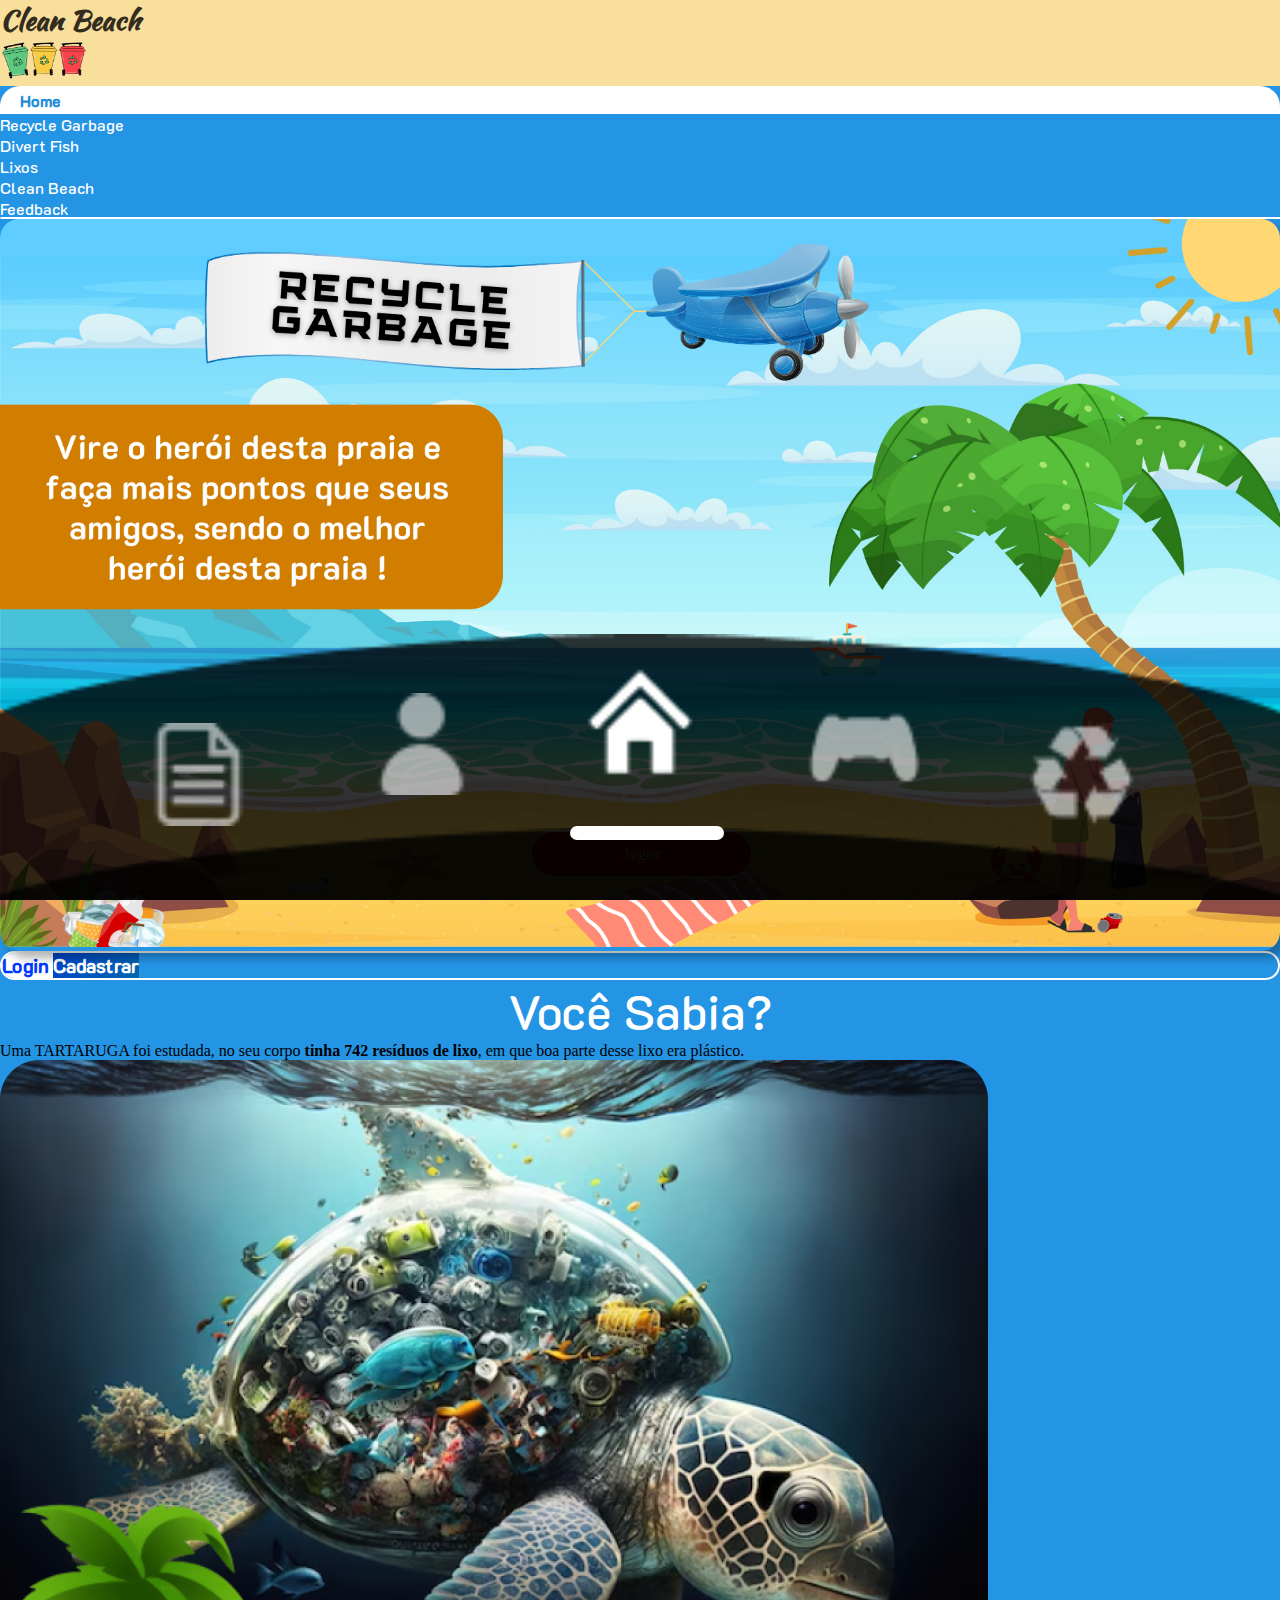
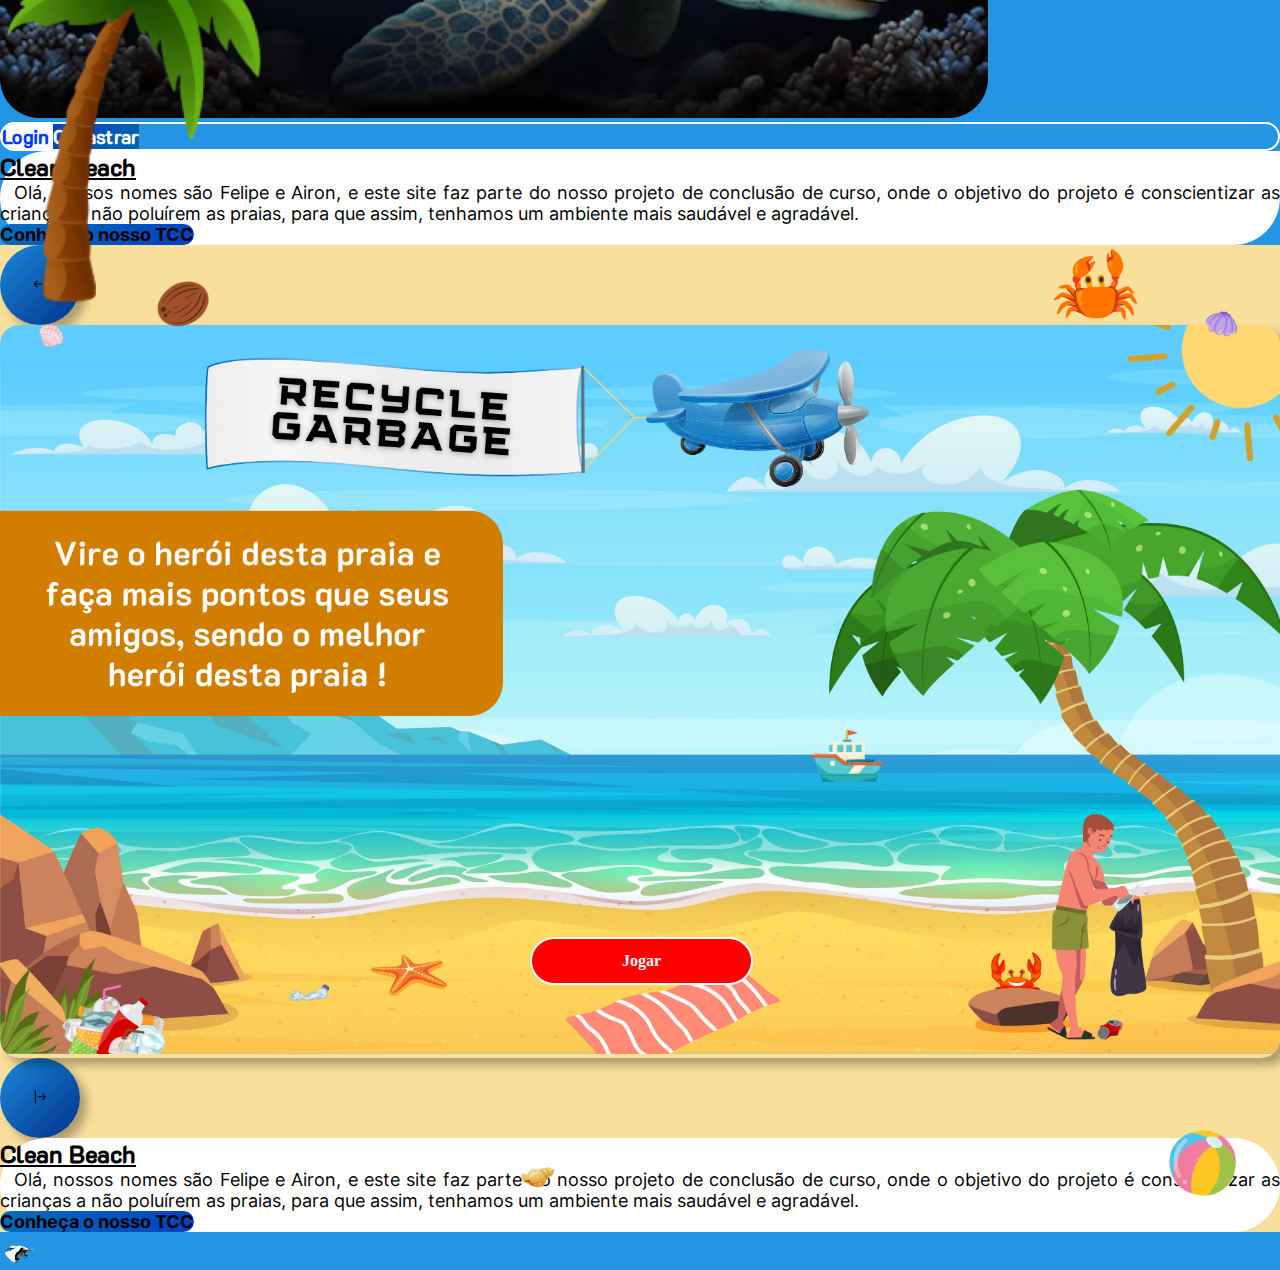
<file: index.html>
<!DOCTYPE html>
<html lang="pt-br">
    <head>
        <meta charset="UTF-8">
        <meta charset="autores" content="Arthur, Henrique, Felipe Alves Garcia" />
        <meta charset="descrição" content="Site interativo e educativo sobre a poluição nas praias, com o objetivo de conscientizá-las e educá-las sobre este problema em nossa sociedade" />
        <meta charset="palavra-chave" content="praia, jogos, educação, poluição, lixos, mar, peixes"/>
        <link rel="stylesheet" type="text/css" href="css/style.css">
        <link rel="stylesheet" type="text/css" href="css/home.css">
        <link rel="icon" href="img/header1.png">
        <link rel="stylesheet" href="https://cdn.jsdelivr.net/npm/bootstrap-icons@1.11.3/font/bootstrap-icons.min.css">
        <link href="https://cdn.jsdelivr.net/npm/bootstrap@5.0.2/dist/css/bootstrap.min.css" rel="stylesheet" integrity="sha384-EVSTQN3/azprG1Anm3QDgpJLIm9Nao0Yz1ztcQTwFspd3yD65VohhpuuCOmLASjC" crossorigin="anonymous">
        <meta name="viewport" content="width=device-width, initial-scale=1.0">
        <title>Clean Beach</title>
    </head>
    <body class="body">
        <!--Header-->
        <header class="container-fluid">
            <div class="row align-items-center d-flex py-3">
                <div class="col-8 d-flex align-items-center">
                    <a href="index.html" class="ms-4 a hover1 mt-1"><h1 id="cleanBeach">Clean Beach</h1></a>
                </div>
                <div class="col-4 d-flex justify-content-end">
                    <div>
                        <a href="lixos.html" class="a"><img src="img/header2.png" class="hover1" id="imgHeader" alt="Três lixeiras, uma verde, uma amarela e uma vermelha (representando a reciclagem na praia)"></a>
                    </div>
                </div>
            </div>
        </header>
        <!--Nav-->
        <div class="container-fluid">
            <div class="row mt-4 d-sm-flex justify-content-center d-none">
                <nav class="col-11 col-md-9 col-lg-7 d-flex justify-content-around">
                    <a href="index.html" class="a"><p id="anavPri">Home</p></a>
                    <a href="jogos.html" class="a"><p id="anavSec" class="hover1">Recycle Garbage</p></a>
                    <a href="jogos.html" class="a"><p id="anavSec" class="hover1">Divert Fish</p></a>
                    <a href="lixos.html" class="a"><p id="anavSec" class="hover1">Lixos</p></a>
                    <a href="CB.html" class="a"><p id="anavSec" class="hover1">Clean Beach</p></a>
                    <a href="feed.html" class="a me-4"><p id="anavSec" class="hover1">Feedback</p></a>
                    <hr class="hrNav">
                </nav>
            </div>
        </div>
        <div id="nav2" class="d-block d-sm-none">
            <hr id="selecionado">
            <a href="CB.html"><img src="img/fcb.png" alt="Clean Beach (Explicações)" id="fcb" class="aNav2"></a>
            <a href="feed.html"><img src="img/fconta.png" alt="Feedback" id="fco" class="aNav2"></a>
            <a><img src="img/fhome.png" alt="Home (Início)" id="fho"></a>
            <a href="jogos.html"><img src="img/fjogos.png" alt="Jogos" id="fjo" class="aNav2"></a>
            <a href="lixos.html"><img src="img/flixos.png" alt="Lixos (Curiosidades e Conscientização)" id="fli" class="aNav2"></a>
            <img src="img/eli1.png" id="eli1" alt="nav">
            <img src="img/eli2.png" id="eli2" alt="detalhe da nav">
        </div>
        <!--Carrossel-->
        <div class="container mt-4 d-block d-sm-none">
            <div class="row mx-1 d-flex justify-content-center">
                <div class="col-12">
                    <div id="carro">
                        <div class="itensCarro  ">
                            <div class="itemCarro">
                                <a id="jogarDF" class="jogar" href="jogos.html">
                                    Jogar
                                </a>    
                                <img src="img/RGba.png" alt="banner do Recycle Garbage">
                            </div>
                            <div class="itemCarro">
                                <a id="jogarRG" class="jogar" href="jogos.html">
                                    Jogar
                                </a>    
                                <img src="img/DFba.png" alt="banner do Divert Fish">
                            </div>
                        </div>
                    </div>
                </div>         
            </div>
        </div>
        <!--Main-->
        <main class="container-fluid position-relative">
            <div class="row mt-4 d-flex justify-content-center">
                <div class="col-12 col-sm-10 col-md-8">
                    <div class="row d-flex justify-content-end">
                        <div class="col-4 d-xl-flex justify-content-center d-none">
                            <div>
                                <div id="loginCadastro" class="d-inline-block py-2 mt-2">
                                    <a href="login.html" id="login" class="a m-0 p-3 px-4 hover1">
                                        Login
                                    </a>
                                    <a href="cadastro.html" id="cadastro" class="a m-0 p-3 px-4 hover1">
                                        Cadastrar
                                    </a>        
                                </div>
                            </div>
                        </div>
                        <div class="col-12 col-lg-9 col-xl-8 px-0 px-lg-5 px-xl-0">
                            <h2 id="curiosidadeH2">Você Sabia?</h2>
                            <div class="col-12">
                                <p class="mb-4 mt-3 text-white fs-4 text-justify mx-3 mx-sm-0">
                                    Uma TARTARUGA foi estudada, no seu corpo <b>tinha 742 
                                    resíduos de lixo</b>, em que boa parte desse lixo era plástico.
                                </p>
                                <div class="d-flex justify-content-center position-relative">
                                    <img class="w-100 px-3 px-md-5" id="tar" src="img/tartaruga.png" alt="tartaruga com lixos dentro do casco">
                                    <a id="tarfonte" href="https://images.app.goo.gl/hzUR8BwXQ7NM2xdT7">
                                        <p>fonte: https://images.app.goo.gl/hzUR8BwXQ7NM2xdT7</p>
                                    </a>
                                </div>
                            </div>
                            <div class="d-flex d-xl-none  justify-content-center m-4">
                                <div id="loginCadastro" class="d-inline-block py-2 mt-2">
                                    <a href="login.html" id="login" class="a m-0 p-3 px-4 hover1">
                                        Login
                                    </a>
                                    <a href="cadastro.html" id="cadastro" class="a m-0 p-3 px-4 hover1">
                                        Cadastrar
                                    </a>        
                                </div>
                            </div>
                        </div>
                    </div>
                </div>
                <div class="col-4 d-none d-lg-block ps-0 ps-xl-5">
                    <div id="tcc" class="bg1 pb-5 me-2">
                        <h2 class="text-center font1 py-4 pb-3"><u><b>Clean Beach</b></u></h2>
                        <p class="text-justify px-3 pb-4 font2">
                            &ThickSpace;&ThickSpace;Olá, nossos nomes são Felipe e Airon, e este site faz parte do nosso  projeto
                            de conclusão de curso, onde o objetivo do projeto é conscientizar as crianças
                            a não poluírem as praias, para que assim, tenhamos um ambiente mais saudável
                            e agradável.
                        </p>
                        <p class="text-center my-4 font2">
                            <a href="CB.html" class="raio text-center p-3 text-white a px-4 hover1 conhecer">
                                <b>Conheça o nosso TCC</b>
                            </a>
                        </p>
                    </div>
                </div>    
            </div>
        </main>
        <!--jogos-->
        <section id="jogos" class="d-sm-block mt-3 pb-5 pb-sm-0">
            <div class="container-fluid pt-0 pt-sm-5 pb-5 pb-sm-5">
                <div class="row justify-content-center py-4 py-lg-5 d-none d-sm-flex">
                    <div class="col-2 d-flex justify-content-center align-items-center px-0">
                        <div class="carroBotao" id="carroLeft">
                            <i class="bi bi-arrow-bar-left text-white fs-4"></i>         
                        </div>              
                    </div>
                    <div class="col-8">
                        <div id="carro">
                            <div class="itensCarro2">
                                <div class="itemCarro">
                                    <a id="jogarDF" class="jogar" href="jogos.html">
                                        Jogar
                                    </a>    
                                    <img src="img/RGba.png" alt="banner do Recycle Garbage">
                                </div>
                                <div class="itemCarro">
                                    <a id="jogarRG" class="jogar" href="jogos.html">
                                        Jogar
                                    </a>    
                                    <img src="img/DFba.png" alt="banner do Divert Fish">
                                </div>
                            </div>
                        </div>
                    </div>  
                    <div class="col-2 d-flex justify-content-center align-items-center px-0">
                        <div class="carroBotao" id="carroRight">
                            <i class="bi bi-arrow-bar-right text-white fs-4"></i>         
                        </div>              
                    </div>
                </div>
                <div class="row d-flex justify-content-center">
                    <div class="col-12 col-sm-10 d-block d-lg-none ps-sm-0 ps-xl-5 my-5">
                        <div id="tcc" class="bg1 pb-5 raio">
                            <h2 class="text-center font1 py-4 pb-3"><u><b>Clean Beach</b></u></h2>
                            <p class="text-justify px-4 pb-4 font2">
                                &ThickSpace;&ThickSpace;Olá, nossos nomes são Felipe e Airon, e este site faz parte do nosso  projeto
                                de conclusão de curso, onde o objetivo do projeto é conscientizar as crianças
                                a não poluírem as praias, para que assim, tenhamos um ambiente mais saudável
                                e agradável.
                            </p>
                            <p class="text-center my-4 font2">
                                <a href="CB.html" class="raio text-center p-3 text-white a px-4 hover1 conhecer">
                                    <b>Conheça o nosso TCC</b>
                                </a>
                            </p>
                        </div>
                    </div>  
                </div>
            </div>
            <!--Elementos Gráficos-->
            <img id="ave" src="img/ave.gif" alt="ave voando">
            <img id="coqueiro" src="img/coqueiro.png" alt="coqueiro">
            <img id="coco" src="img/coco.png" alt="coco">
            <img id="concha1" src="img/concha1.png" alt="concha do mar rosa claro">
            <img id="concha2" src="img/concha2.png" alt="concha do mar roxa">
            <img id="concha3" src="img/concha3.png" alt="concha do mar amarelo claro">
            <img id="caranguejo" src="img/caranguejo.gif" alt="caranguejo">
            <img src="img/bola.png" alt="bola de praia quicando" id="bola" class="d-none d-sm-block">
            <div id="des1jogo">
        </section>
    </body>
    <script src="https://cdn.jsdelivr.net/npm/bootstrap@5.0.2/dist/js/bootstrap.bundle.min.js" integrity="sha384-MrcW6ZMFYlzcLA8Nl+NtUVF0sA7MsXsP1UyJoMp4YLEuNSfAP+JcXn/tWtIaxVXM" crossorigin="anonymous"></script>
    <script src="js/home.js"></script>
</html>
</file>
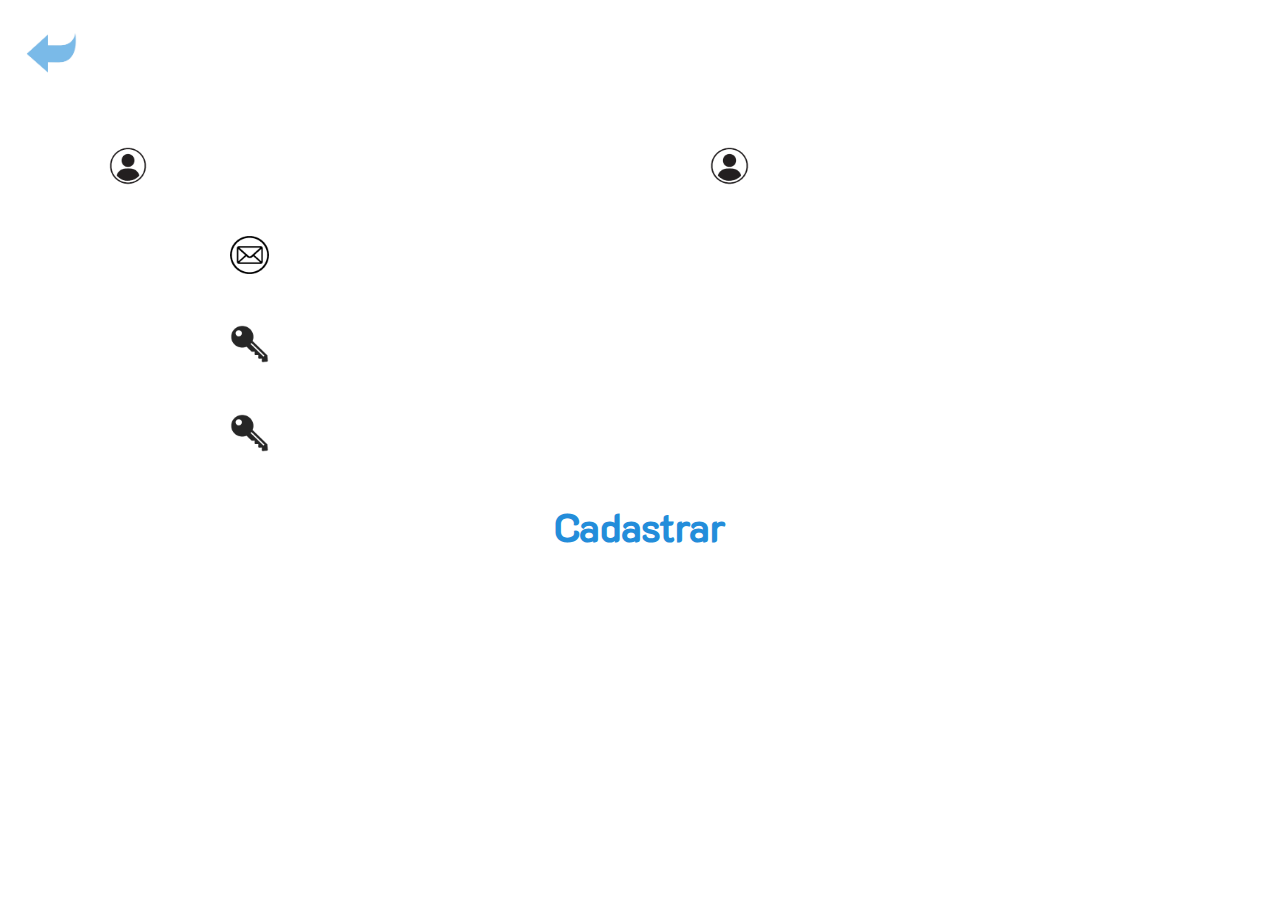
<file: cadastro.html>
<!DOCTYPE html>
<html lang="pt-br">
    <head>
        <meta charset="UTF-8">
        <meta charset="autores" content="Arthur, Henrique, Felipe Alves Garcia" />
        <meta charset="descrição" content="Site interativo e educativo sobre a poluição nas praias, com o objetivo de conscientizá-las e educá-las sobre este problema em nossa sociedade" />
        <meta charset="palavra-chave" content="praia, jogos, educação, poluição, lixos, mar, peixes"/>
        <link rel="stylesheet" type="text/css" href="css/style.css">
        <link rel="stylesheet" type="text/css" href="css/cadastro.css">
        <link rel="icon" href="img/header1.png">
        <meta name="viewport" content="width=device-width, initial-scale=1.0">
        <title>Clean Beach</title>
    </head>
    <body class="cadastro">
        <div id="nav2">
            <img src="img/fcb.png" alt="Clean Beach (Explicações)" id="fcb">
            <img src="img/fconta.png" alt="Conta" id="fco">
            <a href="index.html"><img src="img/fhome.png" alt="Home (Início)" id="fho"></a>
            <img src="img/fjogos.png" alt="Jogos" id="fjo">
            <img src="img/flixos.png" alt="Lixos (Curiosidades e Conscientização)" id="fli">
            <img src="img/eli1.png" id="eli1" alt="nav">
            <img src="img/eli2.png" id="eli2" alt="detalhe da nav">
        </div>
        <a href="login.html" id="voltar">
            <img src="img/seta.png" alt="seta indicando para voltar">
        </a>
        <div id="titulo">
            <h2>Digite Suas Informações</h2>
        </div>
        <div id="completo">
            <div id="nome">
                <h3>nome</h3>
                <div id="entrada">
                    <div id="simbolo">
                        <img src="img/nome.png" alt="simbolo de pessoa">
                    </div>
                    <input type="text" id="inputnome">
                </div>
            </div>
            <div id="nome">
                <h3>sobrenome</h3>
                <div id="entrada">
                    <div id="simbolo">
                        <img src="img/nome.png" alt="simbolo de pessoa">
                    </div>
                    <input type="text" id="inputnome">
                </div>
            </div>
        </div>
        <div id="gmail">
            <h3>e-mail</h3>
            <div id="entrada2">
                <div id="simbolo">
                    <img src="img/gmail.png" alt="simbolo de e-mail">
                </div>
                <input type="email" id="inputgmail">
            </div>
        </div>
        <div id="senha">
            <h3>senha</h3>
            <div id="entrada2">
                <div id="simbolo">
                    <img src="img/senha.png" alt="chave simbolizando a senha">
                </div>
                <input type="password" id="inputsenha">
            </div>
        </div>
        <div id="senha">
            <h3>senha novamente</h3>
            <div id="entrada2">
                <div id="simbolo">
                    <img src="img/senha.png" alt="chave simbolizando a senha">
                </div>
                <input type="password" id="inputsenha">
            </div>
        </div>
        <a id="botao" href="index.html">
            <p>Cadastrar</p>
        </a>
    </body>
</html>
</file>
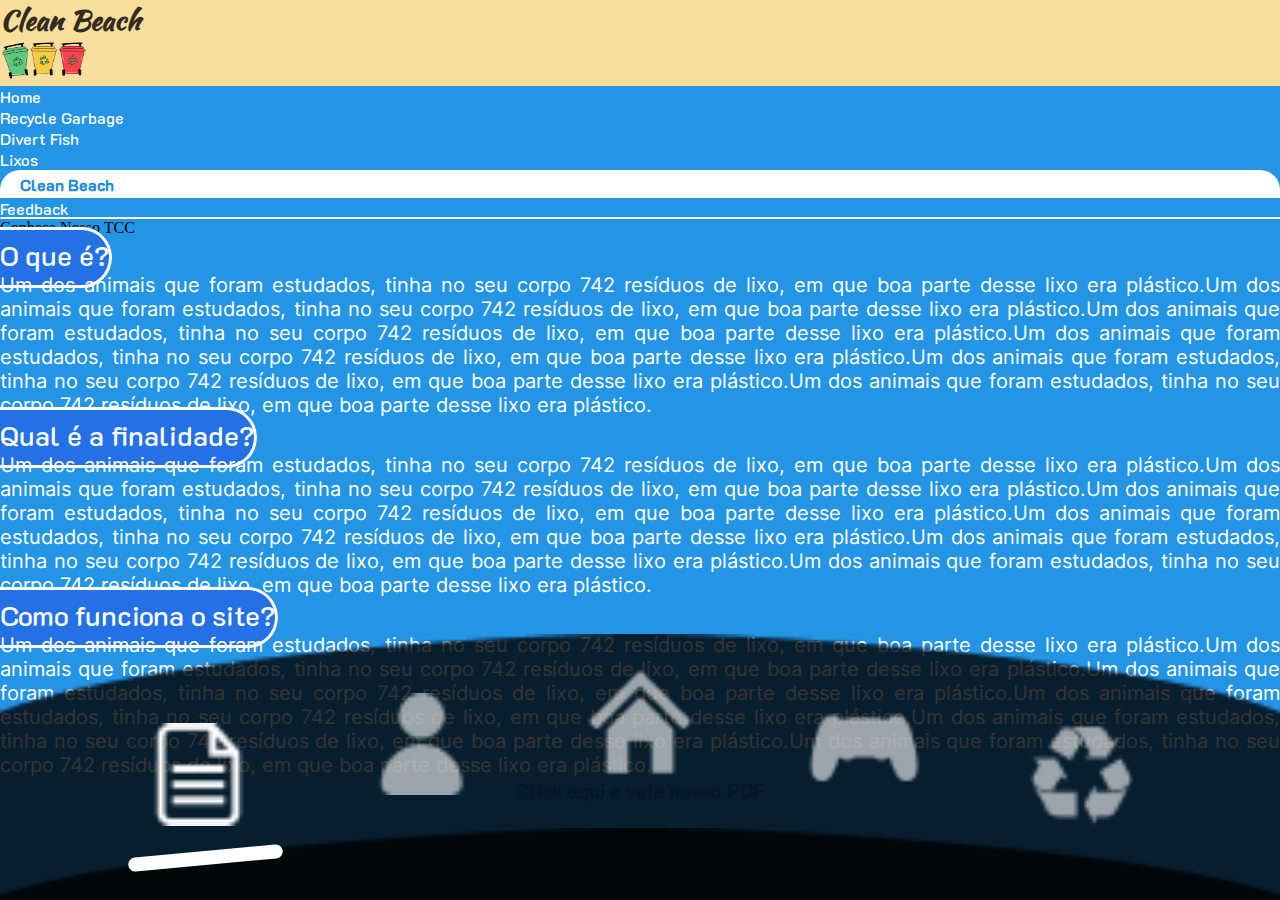
<file: CB.html>
<!DOCTYPE html>
<html lang="pt-br">
    <head>
        <meta charset="UTF-8">
        <meta charset="autores" content="Arthur, Henrique, Felipe Alves Garcia" />
        <meta charset="descrição" content="Site interativo e educativo sobre a poluição nas praias, com o objetivo de conscientizá-las e educá-las sobre este problema em nossa sociedade" />
        <meta charset="palavra-chave" content="praia, jogos, educação, poluição, lixos, mar, peixes"/>
        <link rel="stylesheet" type="text/css" href="css/style.css">
        <link rel="stylesheet" type="text/css" href="css/CB.css">
        <link rel="icon" href="img/header1.png">
        <link rel="stylesheet" href="https://cdn.jsdelivr.net/npm/bootstrap-icons@1.11.3/font/bootstrap-icons.min.css">
        <link href="https://cdn.jsdelivr.net/npm/bootstrap@5.0.2/dist/css/bootstrap.min.css" rel="stylesheet" integrity="sha384-EVSTQN3/azprG1Anm3QDgpJLIm9Nao0Yz1ztcQTwFspd3yD65VohhpuuCOmLASjC" crossorigin="anonymous">
        <meta name="viewport" content="width=device-width, initial-scale=1.0">
        <title>Clean Beach - TCC</title>
    </head>
    <body class="body">
        <!--Header-->
        <header class="container-fluid">
            <div class="row align-items-center d-flex py-3">
                <div class="col-8 d-flex align-items-center">
                    <a href="index.html" class="ms-4 a hover1 mt-1"><h1 id="cleanBeach">Clean Beach</h1></a>
                </div>
                <div class="col-4 d-flex justify-content-end">
                    <div>
                        <a href="lixos.html" class="a"><img src="img/header2.png" class="hover1" id="imgHeader" alt="Três lixeiras, uma verde, uma amarela e uma vermelha (representando a reciclagem na praia)"></a>
                    </div>
                </div>
            </div>
        </header>
        <!--Nav-->
        <div class="container-fluid">
            <div class="row mt-4 d-sm-flex justify-content-center d-none">
                <nav class="col-11 col-md-9 col-lg-7 d-flex justify-content-around">
                    <a href="index.html" class="a"><p id="anavSec" class="hover1">Home</p></a>
                    <a href="jogos.html" class="a"><p id="anavSec" class="hover1">Recycle Garbage</p></a>
                    <a href="jogos.html" class="a"><p id="anavSec" class="hover1">Divert Fish</p></a>
                    <a href="lixos.html" class="a"><p id="anavSec" class="hover1">Lixos</p></a>
                    <a href="CB.html" class="a"><p id="anavPri">Clean Beach</p></a>
                    <a href="feed.html" class="a me-4"><p id="anavSec" class="hover1">Feedback</p></a>
                    <hr class="hrNav">
                </nav>
            </div>
        </div>
        <div id="nav2" class="d-block d-sm-none">
            <hr id="selecionado">
            <a><img src="img/fcb.png" alt="Clean Beach (Explicações)" id="fcb"></a>
            <a href="feed.html"><img src="img/fconta.png" alt="Feedback" id="fco" class="aNav2"></a>
            <a href="index.html"><img src="img/fhome.png" alt="Home (Início)" id="fho" class="aNav2"></a>
            <a href="jogos.html"><img src="img/fjogos.png" alt="Jogos" id="fjo" class="aNav2"></a>
            <a href="lixos.html"><img src="img/flixos.png" alt="Lixos (Curiosidades e Conscientização)" id="fli" class="aNav2"></a>
            <img src="img/eli1.png" id="eli1" alt="nav">
            <img src="img/eli2.png" id="eli2" alt="detalhe da nav">
        </div>
        <!--TCC-->
        <div class="container-fluid mb-5 pb-5 pb-sm-0">
            <div class="row d-none">
                <div id="conhecer" class="col-12">
                    <p>Conheça Nosso TCC</p>
                </div>
            </div>
            <div class="row d-flex justify-content-center">
                <div class="col-12">
                    <div class="row py-5">
                        <div class="col-12 col-sm-10 col-md-8 col-lg-6 px-0">
                            <div id="bgTitulo" class="ps-0 ps-sm-5">
                                <h2 id="titulo" class="px-4 px-sm-5">O que é?</h2>    
                            </div>
                        </div>
                    </div>
                </div>
                <div class="col-12 col-md-11 col-lg-10 px-3">
                    <p id="texto">
                        Um dos animais que foram estudados, tinha no seu corpo 742 resíduos 
                        de lixo, em que boa parte desse lixo era plástico.Um dos animais que 
                        foram estudados, tinha no seu corpo 742 resíduos de lixo, em que boa 
                        parte desse lixo era plástico.Um dos animais que foram estudados, tinha 
                        no seu corpo 742 resíduos de lixo, em que boa parte desse lixo era 
                        plástico.Um dos animais que foram estudados, tinha no seu corpo 742 
                        resíduos de lixo, em que boa parte desse lixo era plástico.Um dos animais 
                        que foram estudados, tinha no seu corpo 742 resíduos de lixo, em que 
                        boa parte desse lixo era plástico.Um dos animais que foram estudados, 
                        tinha no seu corpo 742 resíduos de lixo, em que boa parte desse lixo 
                        era plástico.
                    </p>
                </div>
            </div>
            <div class="row d-flex justify-content-center">
                <div class="col-12">
                    <div class="row py-5">
                        <div class="col-12 col-sm-10 col-md-8 col-lg-6 px-0">
                            <div id="bgTitulo">
                                <h2 id="titulo" class="px-4 px-sm-5">Qual é a finalidade?</h2>    
                            </div>
                        </div>
                    </div>
                </div>
                <div class="col-12 col-md-11 col-lg-10 px-3">
                    <p id="texto">
                        Um dos animais que foram estudados, tinha no seu corpo 742 resíduos 
                        de lixo, em que boa parte desse lixo era plástico.Um dos animais que 
                        foram estudados, tinha no seu corpo 742 resíduos de lixo, em que boa 
                        parte desse lixo era plástico.Um dos animais que foram estudados, tinha 
                        no seu corpo 742 resíduos de lixo, em que boa parte desse lixo era 
                        plástico.Um dos animais que foram estudados, tinha no seu corpo 742 
                        resíduos de lixo, em que boa parte desse lixo era plástico.Um dos animais 
                        que foram estudados, tinha no seu corpo 742 resíduos de lixo, em que 
                        boa parte desse lixo era plástico.Um dos animais que foram estudados, 
                        tinha no seu corpo 742 resíduos de lixo, em que boa parte desse lixo 
                        era plástico.
                    </p>
                </div>
            </div>
            <div class="row d-flex justify-content-center">
                <div class="col-12">
                    <div class="row py-5">
                        <div class="col-12 col-sm-10 col-md-8 col-lg-6 px-0">
                            <div id="bgTitulo">
                                <h2 id="titulo" class="px-4 px-sm-5">Como funciona o site?</h2>    
                            </div>
                        </div>
                    </div>
                </div>
                <div class="col-12 col-md-11 col-lg-10 px-3">
                    <p id="texto">
                        Um dos animais que foram estudados, tinha no seu corpo 742 resíduos 
                        de lixo, em que boa parte desse lixo era plástico.Um dos animais que 
                        foram estudados, tinha no seu corpo 742 resíduos de lixo, em que boa 
                        parte desse lixo era plástico.Um dos animais que foram estudados, tinha 
                        no seu corpo 742 resíduos de lixo, em que boa parte desse lixo era 
                        plástico.Um dos animais que foram estudados, tinha no seu corpo 742 
                        resíduos de lixo, em que boa parte desse lixo era plástico.Um dos animais 
                        que foram estudados, tinha no seu corpo 742 resíduos de lixo, em que 
                        boa parte desse lixo era plástico.Um dos animais que foram estudados, 
                        tinha no seu corpo 742 resíduos de lixo, em que boa parte desse lixo 
                        era plástico.
                    </p>
                </div>
            </div>
            <div class="row mt-4 pb-5 pb-sm-0">
                <div class="col-12 d-flex justify-content-center">
                    <a class="a raio bg1 py-3 px-5 hover1" id="pdf" href="https://drive.google.com/uc?export=download&id=1VRG6_wf4EYs6W-iVZQJGLzQ9hDLBsla7">
                        <p>Click aqui e veja nosso PDF</p>
                    </a>
                </div>
            </div>
        </div>
    </body>
    <script src="https://cdn.jsdelivr.net/npm/bootstrap@5.0.2/dist/js/bootstrap.bundle.min.js" integrity="sha384-MrcW6ZMFYlzcLA8Nl+NtUVF0sA7MsXsP1UyJoMp4YLEuNSfAP+JcXn/tWtIaxVXM" crossorigin="anonymous"></script>
</html>
</file>
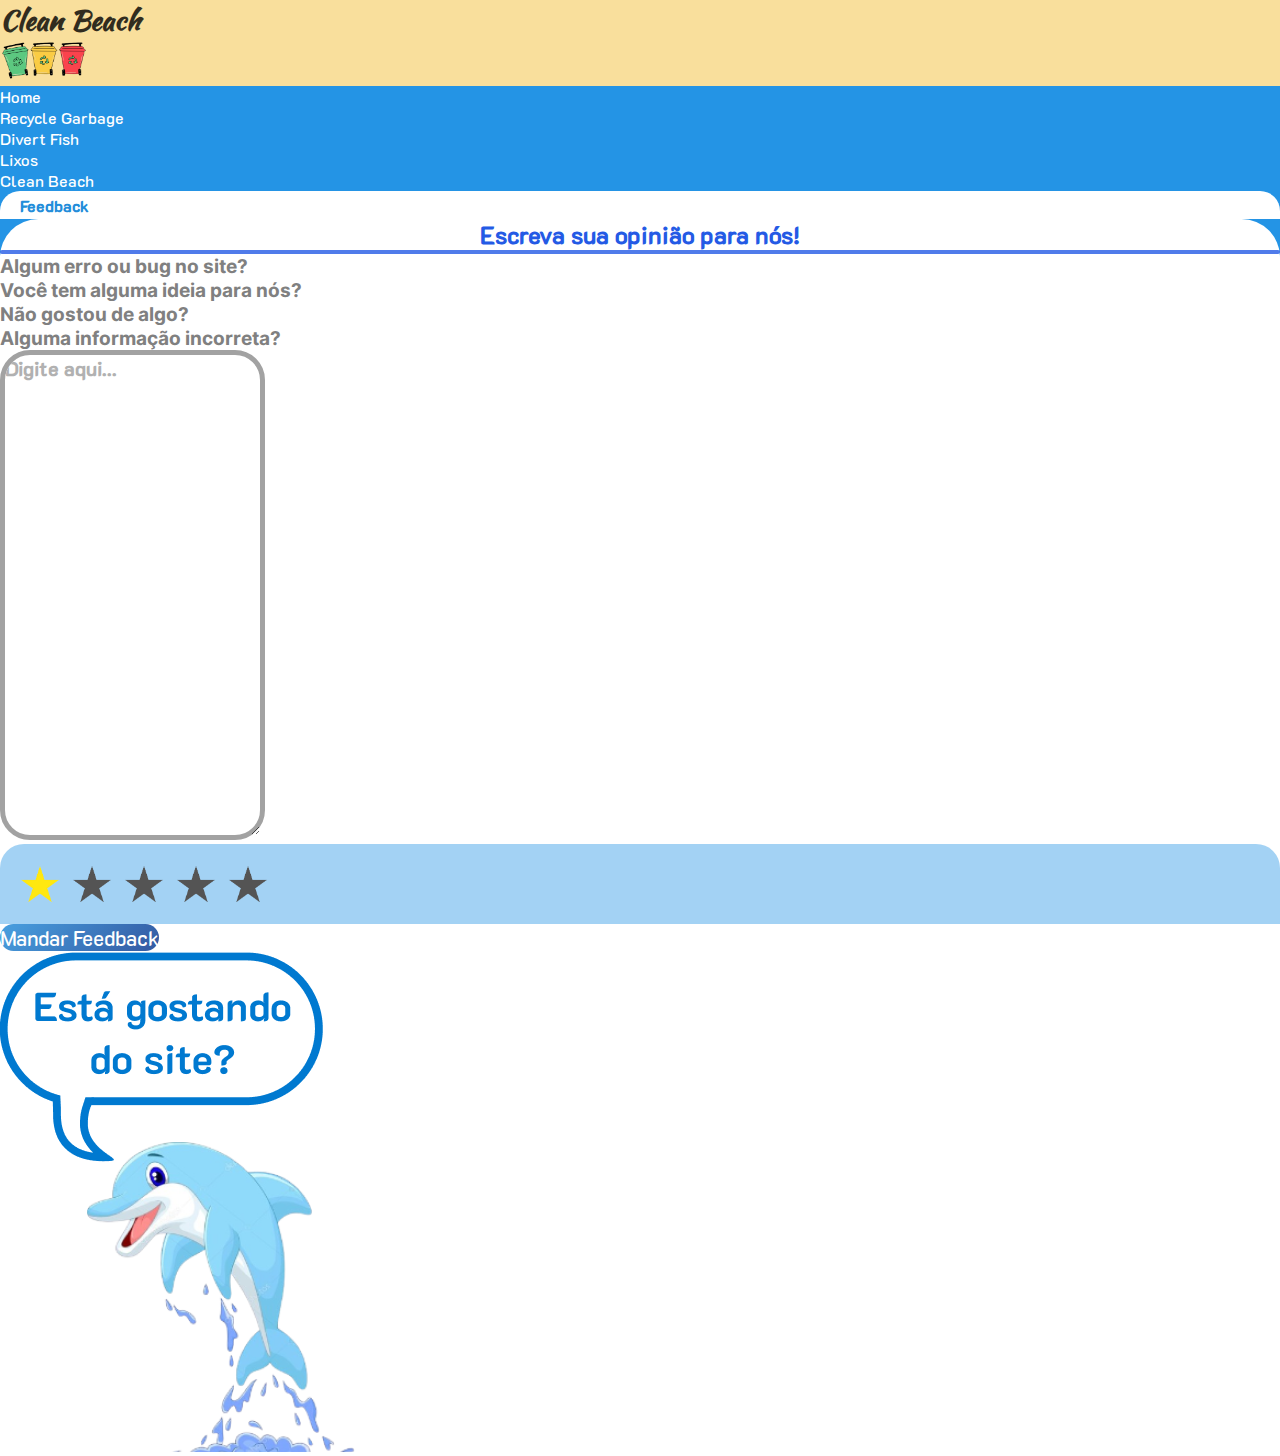
<file: feed.html>
<!DOCTYPE html>
<html lang="pt-br">
    <head>
        <meta charset="UTF-8">
        <meta charset="autores" content="Arthur, Henrique, Felipe Alves Garcia" />
        <meta charset="descrição" content="Site interativo e educativo sobre a poluição nas praias, com o objetivo de conscientizá-las e educá-las sobre este problema em nossa sociedade" />
        <meta charset="palavra-chave" content="praia, jogos, educação, poluição, lixos, mar, peixes"/>
        <link rel="stylesheet" type="text/css" href="css/style.css">
        <link rel="stylesheet" type="text/css" href="css/feed.css">
        <link rel="icon" href="img/header1.png">
        <link rel="stylesheet" href="https://cdn.jsdelivr.net/npm/bootstrap-icons@1.11.3/font/bootstrap-icons.min.css">
        <link href="https://cdn.jsdelivr.net/npm/bootstrap@5.0.2/dist/css/bootstrap.min.css" rel="stylesheet" integrity="sha384-EVSTQN3/azprG1Anm3QDgpJLIm9Nao0Yz1ztcQTwFspd3yD65VohhpuuCOmLASjC" crossorigin="anonymous">
        <meta name="viewport" content="width=device-width, initial-scale=1.0">
        <title>Clean Beach - Feedback</title>
    </head>
    <body class="body">
        <!--Header-->
        <header class="container-fluid">
            <div class="row align-items-center d-flex py-3">
                <div class="col-8 d-flex align-items-center">
                    <a href="index.html" class="ms-4 a hover1 mt-1"><h1 id="cleanBeach">Clean Beach</h1></a>
                </div>
                <div class="col-4 d-flex justify-content-end">
                    <div>
                        <a href="lixos.html" class="a"><img src="img/header2.png" class="hover1" id="imgHeader" alt="Três lixeiras, uma verde, uma amarela e uma vermelha (representando a reciclagem na praia)"></a>
                    </div>
                </div>
            </div>
        </header>
        <!--Nav-->
        <div class="container-fluid">
            <div class="row mt-4 d-sm-flex justify-content-center d-none">
                <nav class="col-11 col-md-9 col-lg-7 d-flex justify-content-around">
                    <a href="index.html" class="a"><p id="anavSec" class="hover1">Home</p></a>
                    <a href="jogos.html" class="a"><p id="anavSec" class="hover1">Recycle Garbage</p></a>
                    <a href="jogos.html" class="a"><p id="anavSec" class="hover1">Divert Fish</p></a>
                    <a href="lixos.html" class="a"><p id="anavSec" class="hover1">Lixos</p></a>
                    <a href="CB.html" class="a"><p id="anavSec" class="hover1">Clean Beach</p></a>
                    <a href="feed.html" class="a me-4"><p id="anavPri">Feedback</p></a>
                    <hr class="hrNav">
                </nav>
            </div>
        </div>
        <div id="nav2" class="d-block d-sm-none">
            <hr id="selecionado">
            <a href="CB.html"><img src="img/fcb.png" alt="Clean Beach (Explicações)" id="fcb" class="aNav2"></a>
            <a><img src="img/fconta.png" alt="Feedback" id="fco"></a>
            <a href="index.html"><img src="img/fhome.png" alt="Home (Início)" id="fho" class="aNav2"></a>
            <a href="jogos.html"><img src="img/fjogos.png" alt="Jogos" id="fjo" class="aNav2"></a>
            <a href="lixos.html"><img src="img/flixos.png" alt="Lixos (Curiosidades e Conscientização)" id="fli" class="aNav2"></a>
            <img src="img/eli1.png" id="eli1" alt="nav">
            <img src="img/eli2.png" id="eli2" alt="detalhe da nav">
        </div>
        <!--Feedback-->
        <main class="container-fluid mt-4 px-4 px-md-5 pb-5 pb-sm-0">
            <div class="row d-flex justify-content-center px-0 px-lg-5">
                <div class="col-12 col-sm-10 col-md-8 col-lg-7 col-xl-5">
                    <h2 class="mt-5" id="subtitulo">Escreva sua opinião para nós!</h2>
                    <hr id="hrpergu">
                </div>
            </div>
            <div class="row mt-4 mt-md-5 px-0 px-lg-5 mb-4 mb-sm-0">
                <div class="col-12 col-md-6">
                    <h3 id="sugestao">Algum erro  ou bug no site?</h3>
                    <h3 id="sugestao">Você tem alguma ideia para nós?</h3>
                </div>
                <div class="col-12 col-md-6">
                    <h3 id="sugestao">Não gostou de algo?</h3>
                    <h3 id="sugestao">Alguma informação incorreta?</h3>
                </div>
                <div class="col-12 col-lg-9 mt-4 mt-md-5 mb-3">
                    <div class="position-relative">
                        <textarea id="textoFeedback" class="w-100 px-4 pt-4 px-sm-5 pt-sm-5" type="text" placeholder="Digite aqui..."></textarea>
                        <div class="position-absolute bottom-0 mb-2 d-flex justify-content-center w-100">
                            <div id="estrelas">
                                <button id="es1"><img src="img/estrela.png" id="es1i"></button>
                                <button id="es2"><img src="img/estrela2.png" id="es2i"></button>
                                <button id="es3"><img src="img/estrela2.png" id="es3i"></button>
                                <button id="es4"><img src="img/estrela2.png" id="es4i"></button>
                                <button id="es5"><img src="img/estrela2.png" id="es5i"></button>
                            </div>    
                        </div>
                    </div>
                    <div class="d-flex justify-content-center mt-4 mb-5 mb-sm-0">
                        <button id="mandar"><p class="p-3 px-5">Mandar Feedback</p></button>
                    </div>
                </div>
                <div class="col-3 position-absolute bottom-0 end-0 d-none d-lg-flex justify-content-end">
                    <div class="col-12">
                        <img src="img/golfinho.png" alt="golfinho" class="w-100">
                    </div>
                </div>
            </div>
        </main>
    </body>
    <script src="https://cdn.jsdelivr.net/npm/bootstrap@5.0.2/dist/js/bootstrap.bundle.min.js" integrity="sha384-MrcW6ZMFYlzcLA8Nl+NtUVF0sA7MsXsP1UyJoMp4YLEuNSfAP+JcXn/tWtIaxVXM" crossorigin="anonymous"></script>
    <script src="js/feed.js"></script>
</html>
</file>
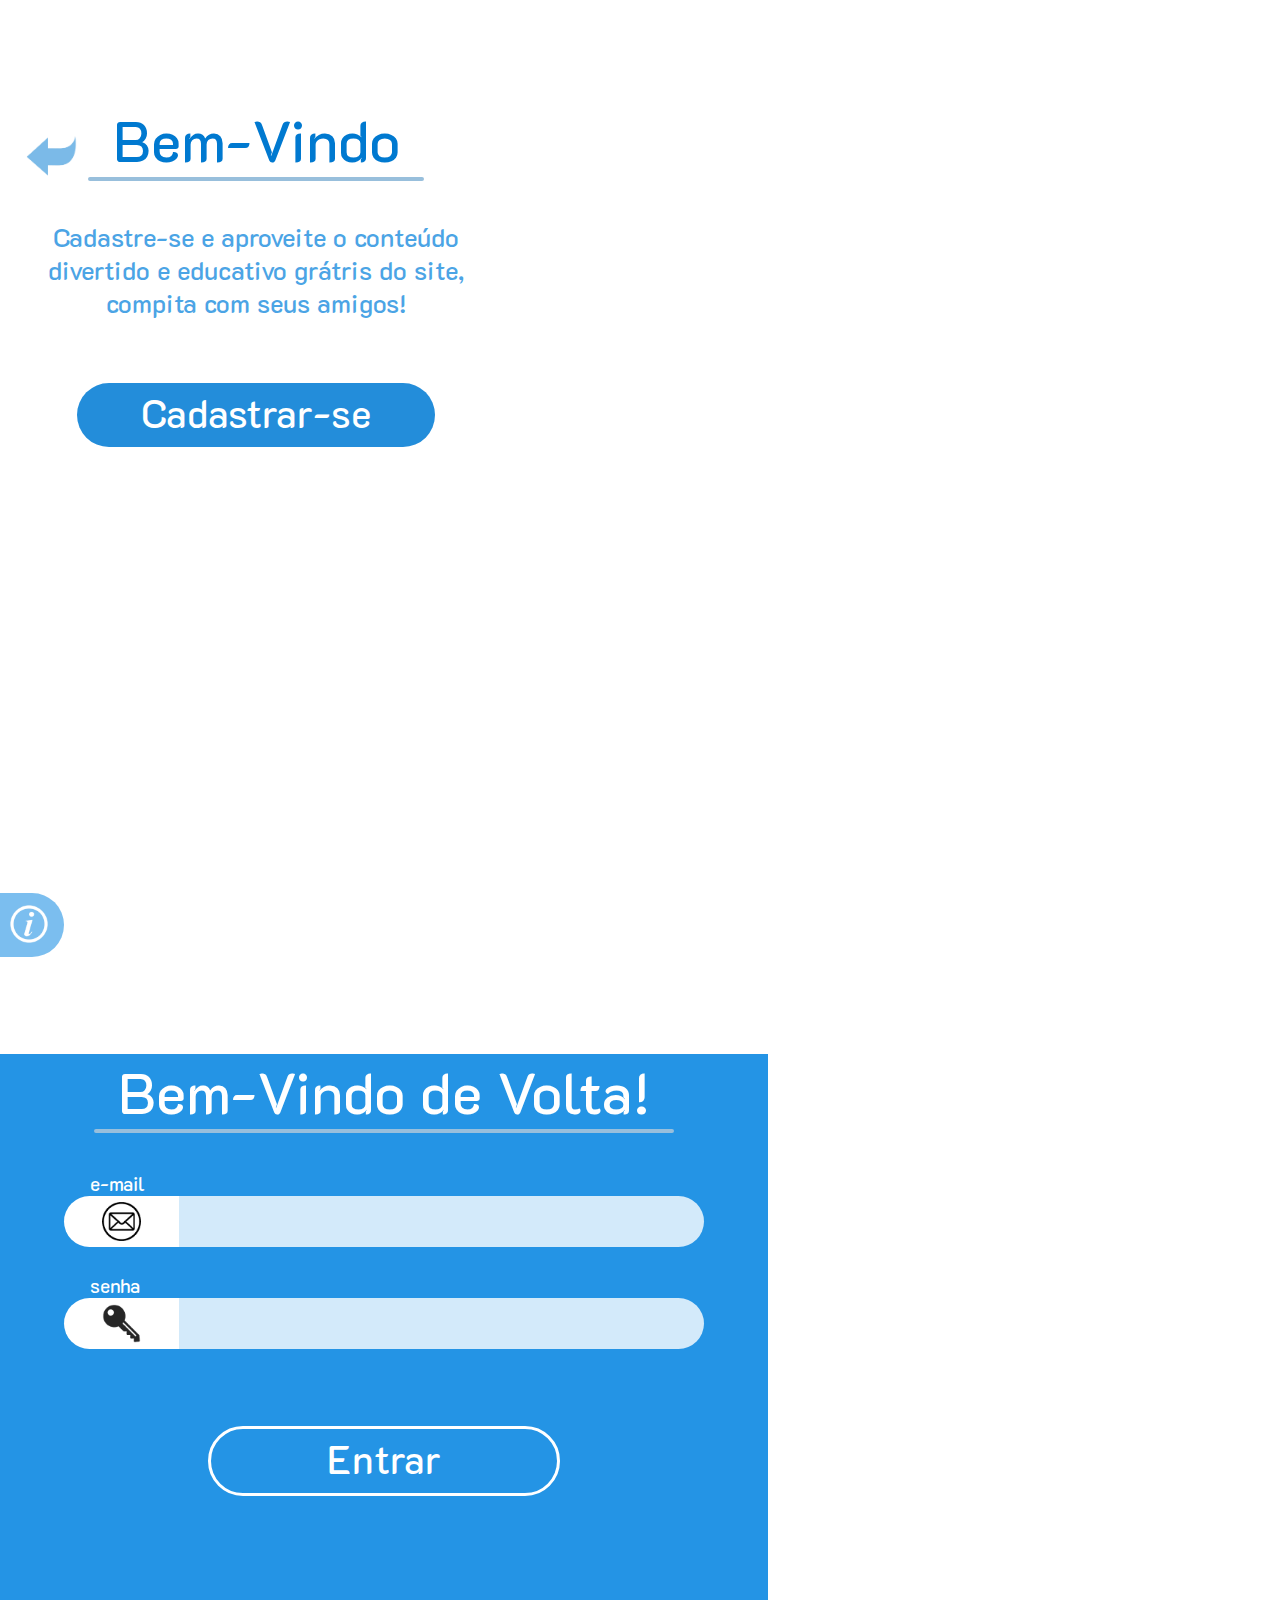
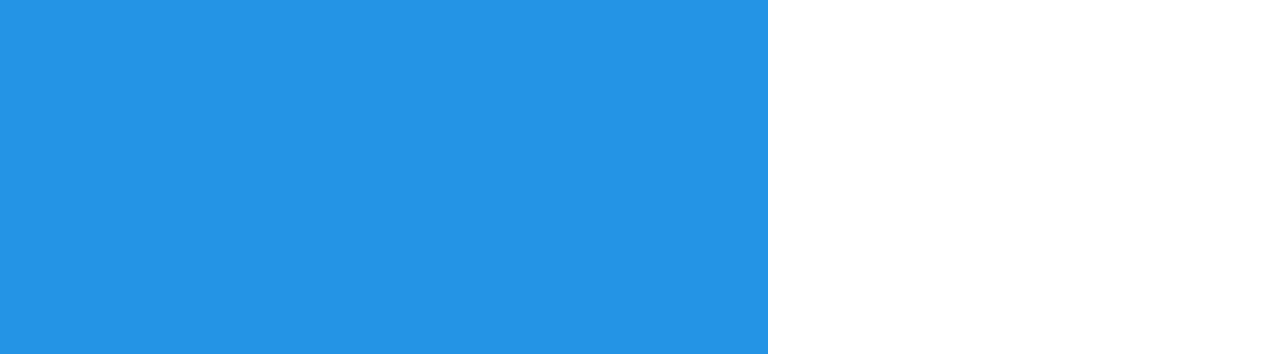
<file: login.html>
<!DOCTYPE html>
<html lang="pt-br">
    <head>
        <meta charset="UTF-8">
        <meta charset="autores" content="Arthur, Henrique, Felipe Alves Garcia" />
        <meta charset="descrição" content="Site interativo e educativo sobre a poluição nas praias, com o objetivo de conscientizá-las e educá-las sobre este problema em nossa sociedade" />
        <meta charset="palavra-chave" content="praia, jogos, educação, poluição, lixos, mar, peixes"/>
        <link rel="stylesheet" type="text/css" href="css/style.css">
        <link rel="stylesheet" type="text/css" href="css/login.css">
        <link rel="icon" href="img/header1.png">
        <meta name="viewport" content="width=device-width, initial-scale=1.0">
        <title>Clean Beach</title>
    </head>
    <body class="login">
        <div id="nav2">
            <img src="img/fcb.png" alt="Clean Beach (Explicações)" id="fcb">
            <img src="img/fconta.png" alt="Conta" id="fco">
            <a href="index.html"><img src="img/fhome.png" alt="Home (Início)" id="fho"></a>
            <img src="img/fjogos.png" alt="Jogos" id="fjo">
            <img src="img/flixos.png" alt="Lixos (Curiosidades e Conscientização)" id="fli">
            <img src="img/eli1.png" id="eli1" alt="nav">
            <img src="img/eli2.png" id="eli2" alt="detalhe da nav">
        </div>
        <div id="ca">
            <a href="index.html" id="voltar">
                <img src="img/seta.png" alt="seta indicando para voltar">
            </a>
            <h2>Bem-Vindo</h2>
            <hr>
            <p>
                Cadastre-se e aproveite o conteúdo 
                divertido e educativo grátris do site, compita com seus amigos!
            </p>
            <a id="botao" href="cadastro.html">
                <p>Cadastrar-se</p>
            </a>
            <button id="botaolo">
                <p>Entrar</p>
            </button>
            <button id="info">
                <img src="img/info.png" alt="botao de informações sobre segurança e recursos após o cadastro ou login">
            </button>
            <div id="fundo"></div>
            <div id="infotexto">
                <h2><u>Sua Segurança</u></h2>
                <p>
                    &ThickSpace;&ThickSpace; &ThickSpace;Você terá uma senha, criada por você, criptografada, 
                    que dará acesso à sua conta somente você. Caso 
                    esqueça-a, poderá ser redefinida.
                </p>
                <h2><u>Recursos após o Cadastro</u></h2>
                <p>
                    &ThickSpace;&ThickSpace; &ThickSpace;Você terá acesso a jogos podendo competir atravéz de um rank 
                    das melhores classificações, e também terá acesso a conteúdos de 
                    importante relevância à consiência das pessoas e principalente das 
                    crianças.
                </p>
            </div>
        </div>
        <div id="lo">
            <a href="login.html" id="voltar2">
                <img src="img/seta.png" alt="seta indicando para voltar">
            </a>
            <h2>Bem-Vindo de Volta!</h2>
            <hr>
            <div id="gmail">
                <h3>e-mail</h3>
                <div id="entrada">
                    <div id="simbolo">
                        <img src="img/gmail.png" alt="simbolo de e-mail">
                    </div>
                    <input type="email" id="inputgmail">
                </div>
            </div>
            <div id="senha">
                <h3>senha</h3>
                <div id="entrada">
                    <div id="simbolo">
                        <img src="img/senha.png" alt="chave simbolizando a senha">
                    </div>
                    <input type="password" id="inputsenha">
                </div>
            </div>
            <a href="conta.html" id="esquecer"><p>Esqueci a senha</p></a>
            <a id="botao2" href="index.html">
                <p>Entrar</p>
            </a>
        </div>
    </body>
    <script src="js/login.js"></script>
</html>
</file>
<file: css/style.css>
/*--------------GERAL------------------*/

*{
    margin: 0;
    padding: 0;
}

@font-face{
    font-family:Inter;
    src: url("font/Inter/Inter-VariableFont_slnt\,wght.ttf");
}
@font-face{
    font-family:Kaushan;
    src: url("font/Kaushan_Script/KaushanScript-Regular.ttf");
}
@font-face{
    font-family:K2D;
    src: url("font/K2D/K2D-Medium.ttf");
}
.zi999{
    z-index: 999;
}
.a{
    text-decoration: none;
    color:black;
    transition: 200ms ease-in-out;
}
.hover1:hover{
    transition: 200ms ease-in-out;
    opacity: 0.8;
    cursor: pointer;
    transform: scale(0.99);
    color:black;
}
.bg1{
    background-color: white;
}
.bg2{
    background-color: #0038FF;
}
.bg3{
    background-color: #F9DF9C;
}
.bg4{
    background-color: #2494E5;
}
.font1{
    font-family:K2D;
}
.font2{
    font-family:Inter;
}
.raio{
    border-radius: 60px;
}
.text-justify{
    text-align: justify;
}
.body{
    width:100%;
    height:auto;
    background-color: #2494E5;
    overflow-x: hidden;
}

/*--------------Header------------------*/

header{
    background-color: #F9DF9C;
    position: relative;
    z-index: 999;
}
#cleanBeach{
    font-family:Kaushan;
    text-decoration: none;
    animation:titulo 600ms ease-out;
    font-size: 1.75rem;
    transition: 200ms ease-in-out;

}
#imgHeader{
    margin-right: 1.5rem;
    width:5.5rem;
    animation: headerimg 600ms ease-out;
}

/*--------------Nav------------------*/

nav{
    margin: 0 auto;
    position:relative;
    animation: anav 1s ease-out;
    z-index: 500;
}
#anavSec{
    font-family: K2D;
    color:white;
    margin: 0;    
}
#anavPri{
    padding-right:1.25rem;
    padding-left:1.25rem;
    padding-top:0.25rem;
    padding-bottom: 0.15rem;
    font-family: K2D;
    color:#238DDA;
    font-weight: bold;
    background-color: white;
    border-top-right-radius:20px;
    border-top-left-radius:20px;
    margin: 0;
}
.hrNav{
    position:absolute;
    width:100%;
    bottom:0;
    border:1px white solid;
    margin: 0;
    opacity: 1.0;
    border-radius:5px
}

/**/
.aNav2{
    opacity: 0.6;
}
#nav2{
    position:fixed;
    bottom: 0;
    width:100%;
    height: 20vw;
    z-index: 999;
}
#fho{
    position: absolute;
    z-index: 999;
    width:9%;
    left:45.5%;
    top:8%;
}
#fjo{
    position: absolute;
    z-index: 999;
    width:9%;
    right:28%;
    top:16%;
}
#fco{
    position: absolute;
    z-index: 999;
    width:8%;
    left:29%;
    top:19%;
}
#fcb{
    position: absolute;
    z-index: 999;
    width:8%;
    left:11.5%;
    top:31%;
}
#fli{
    position: absolute;
    z-index: 999;
    width:8%;
    right:11.5%;
    top:31%;
}
#eli2{
    position:absolute;
    width:100%;
    bottom: 0;
    z-index: 998;
}
#eli1{
    position:absolute;
    width:100%;
    bottom:0;
    z-index: 997;
}  

/*-------------Animações---------------*/

@keyframes titulo {
    from{
        margin-top:-30vw;
    }
    to{
        margin-top: 0;
    }
}
@keyframes headerimg{
    from{
        margin-right:-35rem;
    }
    to{
        margin-right:1.5rem;
    }
}
@keyframes anav{
    from{
        margin-top:-20vw;
        margin-bottom:20vw;
    }
    to{
        margin-top:0vw;
        margin-bottom:0;
    }
}
@keyframes logcad{
    0%{
        transform:scale(1.0);
    }
    40%{
        transform:scale(1.1);
    }
    60%{
        transform:scale(1.1);
    }
    100%{
        transform:scale(1.0);
    }
}
@keyframes ave{
    0%{
        top:-66%;
        left:10%;
    }
    50%{
        top:-67.5%;
        left:11%;
    }
    100%{
        top:-66%;
        left:10%;
    }
}
@keyframes bola{
    0%{
        bottom:3%;
        right:3%;
        transform: rotate(-180deg) scale(1);
    }
    25%{
        bottom:3%;
        right:-13%;
        transform: rotate(0deg) scale(1);
    }
    26%{
        bottom:3%;
        left:-7%;
        transform: rotate(0deg) scale(0.7);
    }
    50%{
        bottom:3%;
        left:3%;
        transform: rotate(180deg) scale(0.7);
    }
    75%{
        bottom:3%;
        left:-7%;
        transform: rotate(0deg) scale(0.7);
    }
    76%{
        bottom:3%;
        right:-13%;
        transform: rotate(0deg) scale(1);
    }
    100%{
        bottom:3%;
        right:3%;
        transform: rotate(-180deg) scale(1);
    }
}
@media only screen and (max-width: 992px){
    @keyframes ave{
        0%{
            top:-11%;
            left:89%;
        }
        50%{
            top:-12.5%;
            left:90%;
        }
        100%{
            top:-11%;
            left:89%;
        }
    }
}
</file>
<file: css/home.css>
/*Nav2*/
#selecionado{
    width:11%;
    position: absolute;
    z-index: 999;
    left:44.5%;
    top:71%;
    border: white 0.6vw solid;
    opacity: 1;
    border-radius: 5vw;
    margin: 0;
}
/*Curiosidade*/
#curiosidadeH2{
    text-align: center;
    font-size:3rem;
    color:white;
    font-family:K2D;
    font-weight: 100;
}
#tar{
    border-radius:1vw;
}
#tarfonte{
    text-decoration: none;
    display:none;
    position: absolute;
    bottom: 5%;
}
#tarfonte > p{
    font-size: 0.75rem;
    font-family: Inter;
    font-weight: 350;
    color:white;
    padding: 0;
    margin: 0;
}
#tarfonte > p:hover{
    color:#acd6f4;
}
/*Login e Cadastro*/
#loginCadastro{
    border-radius: 30px;
    border:2px #fff solid;
    overflow: hidden;
    animation:logcad 7s linear infinite;
}
#login{
    color:#0038FF;
    font-family:K2D;
    font-weight: bolder;
    font-size: 1.2rem;
    background-color: white;
}
#cadastro{
    color:#fff;
    font-family:K2D;
    font-weight: bolder;
    font-size: 1.2rem;
    background-image:linear-gradient(-225deg, rgb(0, 67, 202), rgb(0, 102, 175));
}

#tcc{
    border-bottom-left-radius: 60px;
    border-bottom-right-radius: 60px;
    border-top-left-radius: 60px;
}
#tcc > p{
    font-size: 1.1rem;
}
.conhecer{
    background-image:linear-gradient(-45deg, rgb(0, 64, 192), rgb(0, 111, 190));
}
/*Carrossel*/
.carroBotao{
    background-image:linear-gradient(-45deg, rgb(1, 48, 139), rgb(27, 137, 217));
    width:5rem;
    height:5rem;
    display: flex;
    justify-content: center;
    align-items: center;
    border-radius: 50%;
    box-shadow: 7px 7px 10px rgba(0,0,0,30%);
    transition: 200ms ease-in-out;
}
.carroBotao:hover{
    cursor: pointer;
    opacity: 0.90;
    transform: scale(1.05);
}
#carro{
    margin: auto;
    position: relative;
    overflow: hidden;
    border-radius: 1.5vw; 
    width: 100%;  
    box-shadow: 7px 7px 10px rgba(0,0,0,30%);
}
.itensCarro{
    display: flex;
    transition: 800ms ease-in-out;
    width: 200%;
}
.itensCarro2{
    display: flex;
    transition: 800ms ease-in-out;
    width: 200%;
    position: relative;
}
.itemCarro{
    width: 100%;
    position: relative;
}
.itemCarro > img{
    width:100%;
}
#jogarDF{
    position: absolute;
    bottom: 10%;
    left: calc(43% - 20px);
    font-size: 1rem;
    padding: 1%;
    padding-left: 7%;
    padding-right: 7%;

}
#jogarRG{
    position: absolute;
    bottom: 10%;
    left: calc(43% - 20px);
    font-size: 1rem;
    padding: 1%;
    padding-left: 7%;
    padding-right: 7%;
}
/*Botão Jogar*/
.jogar{
    background-color: red;
    text-decoration: none;
    color: white;
    border: 2px white solid;
    border-radius: 10vw;
    padding-top: 0.5vw;
    padding-bottom:0.5vw;
    padding-left:7vw;
    padding-right:7vw;
    font-size: 3vw;
    font-weight: bold;
    transition: 600ms ease-in-out;
}
.jogar:hover{
    cursor: pointer;
    transform: scale(1.1);
    opacity: 0.8;
    color:white
}
/*Área Jogos*/
#jogos{
    position:relative;
    background-color: #F9DF9C;
}
/*Elementos Gráficos*/
#ave{
    width:3vw;
    z-index:998;
    position:absolute;
    animation: ave 1.2s ease-in-out infinite;
}
#coqueiro{
    height:33vw;
    z-index:998;
    position:absolute;
    top:calc(7% - 33vw);
}
#coco{
    width:4.5vw;
    height:auto;
    transform: rotate(-28.17deg);
    position:absolute;
    left:12%;
    top:3%;
}
#concha1{
    width:2vw;
    height:auto;
    transform: rotate(28.17deg);
    position:absolute;
    left:3%;
    top:8%;
}
#concha2{
    width:3vw;
    height:auto;
    transform: rotate(-160deg);
    position:absolute;
    right:3%;
    top:6%;
}
#concha3{
    width:4vw;
    height:auto;
    transform: rotate(-240deg);
    position:absolute;
    left:40%;
    bottom:3%;
}
#caranguejo{
    width:6.7vw;
    position:absolute;
    top:0%;
    right:11%;
}
#bola{
    width:6vw;
    position:absolute;
    bottom:3%;
    right:3%;
    animation: bola 10s ease-in-out infinite;
}
</file>
<file: css/cadastro.css>
#nav2{
    display:none;
}
#voltar{
    width:4vw;
    height:4vw;
    position: absolute;
    margin: 1vw;
    transition: 200ms;
    background-color: white;
    padding: 1vw;
    border-radius:50%;
    opacity: 0.6;
    top:0;
}
#voltar > img{
    width:4vw;
    margin-top:0.2vw;
}
#voltar:hover{
    opacity: 1;
}
#titulo{
    width:58%;
    background:none;
    border-radius: 5vw;
    border: white 0.4vw solid;
    margin: auto;
    margin-top:2vw;
}
#titulo > h2{
    font-size: 4vw;
    color: white;
    font-family: K2D;
    font-weight: 100;
    text-align: center;
}
#completo{
    width:94vw;
    display: flex;
    justify-content: space-around;
    margin-left: 3vw;
}
#nome{
    position: relative;
    width: 42vw;
    margin: auto;
    margin-top: 1vw;
}
#gmail{
    position: relative;
    width: 70vw;
    margin: auto;
    margin-top: 1vw;
}
#senha{
    position: relative;
    width: 70vw;
    margin: auto;
    margin-top: 1vw;
}
#nome > h3{
    color:white;
    font-family: K2D;
    font-size: 1.5vw;
    margin-left: 2vw;
    font-weight: 100;
}
#gmail > h3{
    color:white;
    font-family: K2D;
    font-size: 1.5vw;
    margin-left: 2vw;
    font-weight: 100;
}
#senha > h3{
    color:white;
    font-family: K2D;
    font-size: 1.5vw;
    margin-left: 2vw;
    font-weight: 100;
}
#entrada{
    display: flex;
    width:42vw;
}
#entrada2{
    display: flex;
    width:70vw;
}
#simbolo{
    width:9vw;
    height:4vw;
    background-color: white;
    border-bottom-left-radius:5vw;
    border-top-left-radius: 5vw;
}
#simbolo > img{
    width:3vw;
    margin-left:3vw;
    margin-top: 0.5vw;
}
#inputnome{
    width:30vw;
    height:4vw;
    background-color: rgba(255, 255, 255, 80%);
    border:none;
    border-bottom-right-radius: 5vw;
    border-top-right-radius: 5vw;
    outline: none;
    color:black;
    font-size: 1.5vw;
    font-family: Inter;
    padding-left:1.5vw;
    padding-right:1.5vw;
}
#inputgmail{
    width:58vw;
    height:4vw;
    background-color: rgba(255, 255, 255, 80%);
    border:none;
    border-bottom-right-radius: 5vw;
    border-top-right-radius: 5vw;
    outline: none;
    color:black;
    font-size: 1.5vw;
    font-family: Inter;
    padding-left:1.5vw;
    padding-right:1.5vw;
}
#inputsenha{
    width:58vw;
    height:4vw;
    background-color: rgba(255, 255, 255, 80%);
    border:none;
    border-bottom-right-radius: 5vw;
    border-top-right-radius: 5vw;
    outline: none;
    color:black;
    font-size: 1.5vw;
    font-family: Inter;
    padding-left:1.5vw;
    padding-right:1.5vw;
}
#botao{
    width:27%;
    height:5vw;
    background-color:white;
    border-radius: 3vw;
    display: block;
    margin: auto;
    margin-top:3vw;
    text-decoration: none;
    transition: 200ms;
}
#botao > p{
    color:#238DDA;
    font-family: K2D;
    width:100%;
    line-height:4.8vw;
    text-align: center;
    font-size: 3vw;
    border-radius: 3vw;
    font-weight: bold;
}
#botao:hover{
    transition: 200ms;
    background-color:#d7edfd;
    transform: scale(0.95);
}

@media only screen and (max-width: 600px){
    #nav2{
        position:fixed;
        bottom: 0;
        width:100%;
        height: 20vw;
        z-index: 999;
        display:block;
    }
    #fho{
        position: absolute;
        z-index: 999;
        width:9%;
        left:45.5%;
        top:8%;
        opacity: 0.75;
    }
    #fjo{
        position: absolute;
        z-index: 999;
        opacity: 0.3;
        width:9%;
        right:28%;
        top:16%;
    }
    #fco{
        position: absolute;
        z-index: 999;
        opacity: 0.3;
        width:8%;
        left:29%;
        top:19%;
    }
    #fcb{
        position: absolute;
        z-index: 999;
        opacity: 0.25;
        width:8%;
        left:11.5%;
        top:31%;
    }
    #fli{
        position: absolute;
        z-index: 999;
        opacity: 0.3;
        width:8%;
        right:11.5%;
        top:31%;
    }
    #eli2{
        position:absolute;
        width:100%;
        bottom: 0;
        z-index: 998;
    }
    #eli1{
        position:absolute;
        width:100%;
        bottom:0;
        z-index: 997;
    }
    #voltar{
        width:8vw;
        height:8vw;
        margin: 2vw;
        padding: 2vw;
    }
    #voltar > img{
        width:8vw;
        margin-top: 0.2vw;
    }
    #titulo{
        width:90%;
        border-radius: 10vw;
        margin-top: 20vw;
        border: white 1vw solid;
        margin-bottom: 8vw;
    }
    #titulo > h2{
        font-size: 7.4vw;
        line-height:10vw;
    }
    #botao{
        width:70vw;
        height:13vw;
        border-radius: 10vw;
        margin-top: 14vw;
        margin-bottom:20vw;
    }
    #botao > p{
        line-height: 12.8vw;
        font-size: 7vw;
    }
    #completo{
        display: block;
    }
    #nome{
        margin-top:2vw;
        width:85vw;
    }
    #gmail{
        margin-top:2vw;
        width:85vw;
    }
    #senha{
        margin-top:2vw;
        width:85vw;
    }
    #nome > h3{
        font-size: 4vw;
        margin-left: 4vw;
    }
    #gmail > h3{
        font-size: 4vw;
        margin-left: 4vw;
    }
    #senha > h3{
        font-size: 4vw;
        margin-left: 4vw;
    }
    #entrada{
        width:100%;
    }
    #entrada2{
        width:100%;
    }
    #simbolo{
        width:20vw;
        height:10vw;
    }
    #simbolo > img{
        width:6.8vw;
        margin-top: 1.6vw;
        margin-left: 6.6vw;
    }
    #inputnome{
        width:63.5vw;
        height:10vw;
        font-size: 5vw;
    }
    #inputgmail{
        width:63.5vw;
        height:10vw;
        font-size: 5vw;
    }
    #inputsenha{
        width:63.5vw;
        height:10vw;
        font-size: 5vw;
    }
}
</file>
<file: css/CB.css>
/*Nav2*/
#selecionado{
    width:11%;
    position: absolute;
    z-index: 999;
    left:10%;
    top:81%;
    border: white 0.6vw solid;
    opacity: 1;
    margin: 0;
    border-radius: 5vw;
    transform: rotate(-5.31deg);
}
/*Textos*/
#bgTitulo{
    background-color:#2471e5;
    border-top-right-radius: 15vw;
    border-bottom-right-radius: 15vw;
    border: white 3px solid;
    border-left: none;
    display: inline;
    padding-bottom: 1rem;
    padding-top: 1.35rem;
}
#titulo{
    font-size:1.75rem;
    color: white;
    font-family: K2D;
    font-weight: 100;
    display: inline;
}
/*#hrTitulo{
    border:1px solid white;
    opacity: 1;
    width: 100%;
    margin:0;
    margin-top: 0.5rem;
}*/
#texto{
    font-family: Inter;
    font-size: 1.25rem;
    color:white;
    text-align:justify;
}
/*PDF*/
#pdf{
    transition: 400ms ease-in-out;
}
#pdf > p{
    font-size: 1.25rem;
    color:#2471e5;
    font-family: K2D;
    font-weight: bold;
    margin: 0;
    text-align: center;
}
#pdf:hover{
    cursor:pointer;
    background-color: rgb(223, 223, 223);
}
</file>
<file: css/feed.css>
/*Nav2*/
#selecionado{
    width:11%;
    position: absolute;
    z-index: 999;
    left:27.2%;
    top:73%;
    border: white 0.6vw solid;
    opacity: 1;
    margin: 0;
    border-radius: 5vw;
    transform: rotate(-3.99deg);
}
/*main*/
main{
    position:relative;
    width:100%;
    background-color: white;
    border-top-left-radius: 3vw;
    border-top-right-radius: 3vw;
}
/*título*/
#subtitulo{
    font-family: K2D;
    color:#245AE5;
    font-size: 1.5rem;
    text-align: center;
    font-weight: bolder;
}
#hrpergu{
    border:#245AE5 solid 2px;
    border-radius: 1vw;
    position: relative;
    margin: auto;
    opacity: 0.8;
}
/*perguntas*/
#sugestao{
    color:gray;
    font-size: 1.2rem;
    font-family: Inter;
}
/**/
#textoFeedback{
    min-height:25rem;
    border-radius:30px;
    border: rgb(162, 162, 162) solid 0.4vw;
    font-size:1.25rem;
    font-family:K2D;
    color: rgb(55, 55, 55);
    font-weight: bold;
    outline: none;
    padding-bottom: 5rem;
}
#textoFeedback::placeholder{
    font-size:1.25rem;
    font-family:K2D;
    color: rgb(177, 177, 177);
    margin: 0;
}
#mandar{
    background-image:linear-gradient(-45deg, rgb(1, 48, 139), rgb(27, 137, 217));
    border-radius: 15vw;
    border:none;
    transition: 200ms ease-in-out;
    opacity: 0.8;
}
#mandar > p{
    font-family: K2D;
    color:white;
    font-size:1.3rem;
    text-align: center;
    border-radius: 5vw;
    transition: 200ms ease-in-out;
    margin: 0;
}
#mandar:hover{
    cursor: pointer;
    opacity: 1;
}
/**/
#estrelas{
    border-top-left-radius:1.5rem;
    border-top-right-radius:1.5rem;
    background-color: rgba(36, 148, 229, 42%);
    justify-content: space-around;
    padding:1rem;
}
#estrelas > button{
    width:3rem;
    height:3rem;
    padding: 0.25rem;
    border:none;
    background: none;
    transition: 200ms;
}
#estrelas > button > img{
    width:100%;
    height:100%;
}
#estrelas > button:hover{
    cursor:pointer;
    transition: 200ms;
    transform: scale(1.05);
    opacity: 0.9;
}
#nav2{
    display: none;
}
</file>
<file: css/login.css>
#nav2{
    display: none;
}
#ca{
    width:40%;
    min-height:100vh;
    background-color: white;
    position: relative;
    display:block;
}
#voltar{
    width:4vw;
    height:4vw;
    position: absolute;
    margin: 2vw;
    transition: 200ms;
    opacity: 0.6;
}
#voltar > img{
    width:4vw;
    margin-top:0.2vw;
}
#voltar:hover{
    opacity: 1;
}
#ca > h2{
    color:#0079D0;
    font-family: K2D;
    width:100%;
    text-align: center;
    font-size: 4.5vw;
    font-weight: 300;
    margin-top: 8vw;
}
#ca > hr{
    width:65%;
    border:#98BFDC solid 0.2vw;
    margin: auto;
    border-radius: 1vw;
}
#ca > p{
    color:#4BA4E5;
    font-family: K2D;
    width:92%;
    margin: auto;
    text-align: center;
    font-size: 2vw;
    font-weight: 400;
    margin-top: 3vw;
}
#botao{
    width:70%;
    height:5vw;
    background-color:#238DDA;
    border-radius: 3vw;
    display: block;
    margin: auto;
    margin-top: 5vw;
    text-decoration: none;
    transition: 200ms;
}
#botao > p{
    color:white;
    font-family: K2D;
    width:100%;
    line-height:4.8vw;
    text-align: center;
    font-size: 3vw;
    border-radius: 3vw;
}
#botao:hover{
    transition: 200ms;
    background-color:#0079D0;
}
#botaolo{
    display: none;
}
#fundo{
    width:100vw;
    height:100vh;
    background-color: rgba(0,0,0, 50%);
    position: absolute;
    top:0;
    left:0;
    display: none;
    z-index: 997;
}
#info{
    background-color: #2494E5;
    border:none;
    width:5vw;
    height:5vw;
    border-top-right-radius: 3vw;
    border-bottom-right-radius: 3vw;
    padding-right:0.5vw;
    position: absolute;
    bottom:5%;
    transition: 0.6s ease-in-out;
    opacity: 0.6;
    z-index: 999;
}
#info > img{
    width:3vw;
    height:3vw;
}
#info:hover{
    cursor: pointer;
    opacity: 1;
}
#infotexto{
    position: absolute;
    width:35vw;
    height:38vw;
    background-color: #2494E5;
    bottom:5%;
    left:-35vw;
    border-top-right-radius: 5vw;
    z-index: 999;
    transition: 0.6s ease-in-out;
}
#infotexto > h2{
    color:white;
    font-family: K2D;
    font-weight: 100;
    font-size: 2.5vw;
    width:100%;
    text-align: center;
    margin-top: 3vw;
}
#infotexto > p{
    margin:auto;
    margin-top: 1vw;
    width:26vw;
    color:white;
    text-align: justify;
    font-family: Inter;
    font-weight: 250;
    font-size: 1.5vw;
}
#lo{
    width:60%;
    height:100vh;
    background-color: #2494E5;
}
#voltar2{
    display:none;
}
#lo > h2{
    color:white;
    font-family: K2D;
    width:100%;
    text-align: center;
    font-size: 4.5vw;
    font-weight: 300;
    margin-top:4vw;
}
#lo > hr{
    width:75%;
    border:#98BFDC solid 0.2vw;
    margin: auto;
    border-radius: 1vw;
}
#gmail{
    position: relative;
    width: 50vw;
    margin: auto;
    margin-top: 3vw;
}
#senha{
    position: relative;
    width: 50vw;
    margin: auto;
    margin-top: 2vw;
}
#gmail > h3{
    color:white;
    font-family: K2D;
    font-size: 1.5vw;
    margin-left: 2vw;
    font-weight: 100;
}
#senha > h3{
    color:white;
    font-family: K2D;
    font-size: 1.5vw;
    margin-left: 2vw;
    font-weight: 100;
}
#entrada{
    display: flex;
    width:50vw;
}
#simbolo{
    width:9vw;
    height:4vw;
    background-color: white;
    border-bottom-left-radius:5vw;
    border-top-left-radius: 5vw;
}
#simbolo > img{
    width:3vw;
    margin-left:3vw;
    margin-top: 0.5vw;
}
#inputgmail{
    width:38vw;
    height:4vw;
    background-color: rgba(255, 255, 255, 80%);
    border:none;
    border-bottom-right-radius: 5vw;
    border-top-right-radius: 5vw;
    outline: none;
    color:black;
    font-size: 1.5vw;
    font-family: Inter;
    padding-left:1.5vw;
    padding-right:1.5vw;
}
#inputsenha{
    width:38vw;
    height:4vw;
    background-color: rgba(255, 255, 255, 80%);
    border:none;
    border-bottom-right-radius: 5vw;
    border-top-right-radius: 5vw;
    outline: none;
    color:black;
    font-size: 1.5vw;
    font-family: Inter;
    padding-left:1.5vw;
    padding-right:1.5vw;
}
#esquecer{
    position: absolute;
    text-decoration: none;
    right:7%;
    margin-top: 0.5vw;
    transition: 200ms;
}
#esquecer > p{
    color:white;
    font-family: K2D;
    text-decoration: underline;
    font-size: 1.5vw;
    display: inline;
}
#esquecer:hover{
    opacity: 0.8;
}
#botao2{
    width:45%;
    height:5vw;
    background-color:#2494E5;
    border-radius: 3vw;
    display: block;
    margin: auto;
    margin-top: 6vw;
    text-decoration: none;
    transition: 200ms;
    border: solid white 0.3vw;
    margin-bottom:30vw;
}
#botao2 > p{
    color:white;
    font-family: K2D;
    width:100%;
    line-height:4.8vw;
    text-align: center;
    font-size: 3vw;
    border-radius: 3vw;
}
#botao2:hover{
    transition: 200ms;
    background-color:#0079D0;
}
@media only screen and (max-width: 600px){
    #nav2{
        position:fixed;
        bottom: 0;
        width:100%;
        height: 20vw;
        z-index: 999;
        display:block;
    }
    #fho{
        position: absolute;
        z-index: 999;
        width:9%;
        left:45.5%;
        top:8%;
        opacity: 0.75;
    }
    #fjo{
        position: absolute;
        z-index: 999;
        opacity: 0.3;
        width:9%;
        right:28%;
        top:16%;
    }
    #fco{
        position: absolute;
        z-index: 999;
        opacity: 0.3;
        width:8%;
        left:29%;
        top:19%;
    }
    #fcb{
        position: absolute;
        z-index: 999;
        opacity: 0.25;
        width:8%;
        left:11.5%;
        top:31%;
    }
    #fli{
        position: absolute;
        z-index: 999;
        opacity: 0.3;
        width:8%;
        right:11.5%;
        top:31%;
    }
    #eli2{
        position:absolute;
        width:100%;
        bottom: 0;
        z-index: 998;
    }
    #eli1{
        position:absolute;
        width:100%;
        bottom:0;
        z-index: 997;
    }
    #lo{
        display:none;
    }
    #ca{
        width:100%;

    }
    #voltar{
        width:10vw;
        height:10vw;
        margin: 3vw;
    }
    #voltar > img{
        width:10vw;
    }
    #ca > h2{
        font-size: 14vw;
        margin-top: 22vw;
    }
    #ca > hr{
        width: 76%;
        border: 1vw #98BFDC solid;
    }
    #ca > p{
        width: 94%;
        font-size: 5.8vw;
        margin-top: 12vw;
    }
    #botao{
        width:65vw;
        height:15vw;
        border-radius: 10vw;
        margin-top: 19vw;
    }
    #botao > p{
        line-height: 14.8vw;
        font-size: 7vw;
    }
    #botaolo{
        display: block;
        background-color:white;
        margin: auto;
        margin-top: 9vw;
        text-decoration: none;
        transition: 200ms;
        width:65vw;
        height:15vw;
        border-radius: 10vw;
        border:1.1vw solid #238DDA;
        margin-bottom:30vw;
    }
    #botaolo > p{
        color:#238DDA;
        font-family: K2D;
        width:100%;
        text-align: center;
        border-radius: 3vw;
        line-height: 12.8vw;
        font-size: 7vw;
        font-weight: bold;
    }
    #botaolo:hover{
        transition: 200ms;
        opacity: 0.8;
    }
    #info{
        bottom:18%;
        width:15vw;
        height:15vw;
        border-top-right-radius: 10vw;
        border-bottom-right-radius: 10vw;
        z-index: 998;
    }
    #info > img{
        width:9vw;
        height:9vw;
        margin: 3vw;
    }
    #infotexto{
        bottom:18%;
        width:80vw;
        height:100vw;
        left:-80vw;
        border-top-right-radius: 15vw;
    }
    #infotexto > h2{
        font-size:6.3vw;
        margin-top: 5vw;
    }
    #infotexto > p{
        width:72vw;
        font-size:4vw;
        margin-top: 3vw;
    }
    #lo{
        width:100%;
    }
    #voltar2{
        width:8vw;
        height:8vw;
        position: absolute;
        margin: 2vw;
        transition: 200ms;
        background-color: white;
        padding: 2vw;
        border-radius:50%;
        opacity: 0.6;
        top:0;
        display: block;
    }
    #voltar2 > img{
        width:8vw;
        margin-top:0.2vw;
    }
    #voltar2:hover{
        opacity: 1;
    }
    #lo > h2{
        font-size: 9vw;
        margin-top: 25vw;
    }
    #lo > hr{
        border: 1.1vw solid #98BFDC;
        width: 86%;
    }
    #gmail{
        margin-top:17vw;
        width:85vw;
    }
    #senha{
        margin-top:5vw;
        width:85vw;
    }
    #gmail > h3{
        font-size: 4vw;
        margin-left: 4vw;
    }
    #senha > h3{
        font-size: 4vw;
        margin-left: 4vw;
    }
    #entrada{
        width:100%;
    }
    #simbolo{
        width:20vw;
        height:10vw;
    }
    #simbolo > img{
        width:6.8vw;
        margin-top: 1.6vw;
        margin-left: 6.6vw;
    }
    #inputgmail{
        width:63.5vw;
        height:10vw;
        font-size: 5vw;
    }
    #inputsenha{
        width:63.5vw;
        height:10vw;
        font-size: 5vw;
    }
    #esquecer{
        right:12%;
        margin-top: 2vw;
    }
    #esquecer > p{
        font-size: 3.5vw;
    }
    #botao2{
        width:65vw;
        height:12.8vw;
        border-radius: 10vw;
        margin-top: 28vw;
        border:1.1vw solid white;
        display: block;
    }
    #botao2 > p{
        line-height: 12.8vw;
        font-size: 7vw;
    }
}
</file>
